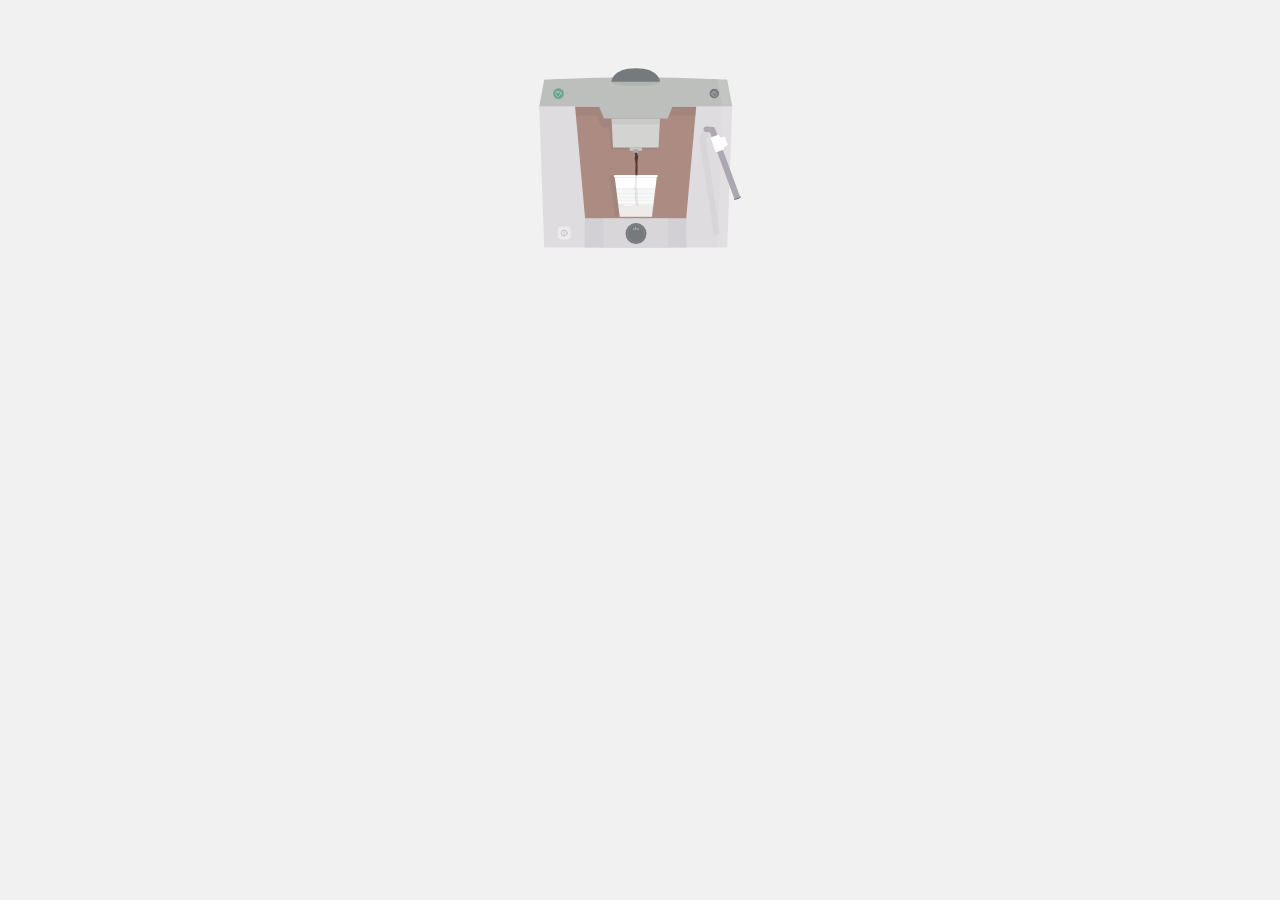
<file: #gif_motion_coffee-machine-smil-svg/index.html>
<!DOCTYPE html>
<html >
<head>
  <meta charset="UTF-8">
  <title>Coffee Machine SMIL SVG</title>
  
  
  
      <link rel="stylesheet" href="css/style.css">

  
</head>

<body>
  <svg version="1.1" id="Layer_1" xmlns="http://www.w3.org/2000/svg" xmlns:xlink="http://www.w3.org/1999/xlink" x="0px" y="0px"
						 width="400px" height="300px" viewBox="0 0 400 300" style="enable-background:new 0 0 400 300;" xml:space="preserve">
					<polygon style="fill:#DFDCE0;" points="287.2,239.5 104.2,239.5 99.2,98.5 292.2,98.5 "/>
					<g id="XMLID_1_">
						<g>
							<polygon style="fill:#AB8B82;" points="256.2,98.5 246.2,210.4 145.1,210.4 135.1,98.5 		"/>
						</g>
						<g>
						</g>
					</g>
					<g>
						<rect x="144.7" y="210.5" style="fill:#D3D0D5;" width="101.7" height="29.1"/>
						<rect x="163.2" y="210.5" style="opacity:0.5;fill:#DFDCE0;" width="65.1" height="29.1"/>
						<polygon style="opacity:0.1;fill:#5D5E5E;" points="216.3,141.7 170.8,141.7 169.3,119.2 217.8,119.2 	"/>
						<polygon style="opacity:0.1;fill:#5D5E5E;" points="215.2,119.2 161.8,119.2 156.7,107.4 220.3,107.4 	"/>
						<polygon style="fill:#D3D4D1;" points="201.7,142.7 189.9,142.7 189.6,139.4 202,139.4 	"/>
						<polygon style="opacity:0.1;fill:#5D5E5E;" points="201.7,142.7 189.9,142.7 189.6,139.4 202,139.4 	"/>
						<polygon style="fill:#D3D4D1;" points="218.5,139.4 173,139.4 171.5,110.4 220,110.4 	"/>
						<polygon style="opacity:8.000000e-002;fill:#5D5E5E;" points="219.7,116.2 220,110.4 171.5,110.4 171.8,116.2 	"/>
						<polygon style="opacity:0.1;fill:#5D5E5E;" points="255.6,107.4 256.3,98.6 135.2,98.6 135.9,107.4 	"/>
						<path style="fill:#BCBFBC;" d="M287.2,71.7c0,0-50-2.4-91.7-2.4s-91.3,2.4-91.3,2.4l-5,26.9H159l5,11.8h63.6l5-11.8h59.7
							L287.2,71.7z"/>
						<g>
							<circle style="opacity:0.1;fill:#5D5E5E;" cx="118.5" cy="86.3" r="5.3"/>
							<circle fill="#6BA491" cx="118.5" cy="85.6" r="5.3">
								<animate attributeName="fill" begin=".7s" dur="3s" from="#6BA491" to="#6BA491" values="#6BA491; #6BA491; #6BA491; #5D5E5E; #6BA491; #6BA491; #6BA491;" repeatCount="indefinite" />
							</circle>
							<g>
								<path style="fill:#DFDCE0;" d="M120.6,84c0-0.2-0.1-0.6-0.9-0.8c-0.5-0.2-1.1-0.2-1.7-0.2s-1.2,0.1-1.7,0.2
									c-0.7,0.2-0.9,0.6-0.9,0.8c0,1,0,1.8,0.2,2.4c0.2,0.6,0.4,1.1,1,1.5c0.3,0.3,0.8,0.5,1.4,0.5c0.6,0,1.1-0.2,1.4-0.5
									c0.4-0.4,0.6-0.7,0.8-1.2c0,0,0,0,0.1,0c0.1,0,0.2,0,0.3,0c0,0,0.1,0,0.1,0c0,0,0.1,0,0.1,0c0.3,0,0.7-0.1,0.9-0.4
									c0.2-0.2,0.4-0.6,0.4-0.9c0-0.3-0.1-0.6-0.4-0.9c-0.2-0.2-0.5-0.3-0.9-0.3c-0.1,0-0.2,0-0.3,0C120.6,84.2,120.6,84.1,120.6,84z
									 M121.9,85.4c0,0.3-0.1,0.5-0.3,0.7c-0.2,0.2-0.4,0.3-0.7,0.3c-0.1,0-0.2,0-0.3,0c-0.3,0-0.5,0-0.6,0.2c-0.2,0.4-0.4,0.8-0.8,1.1
									c-0.3,0.2-0.7,0.4-1.2,0.4s-0.9-0.1-1.2-0.4c-0.9-0.9-1.1-1.7-1.1-3.7c0-0.4,1-0.7,2.3-0.7c1.2,0,2.3,0.3,2.3,0.7
									c0,0.2,0,0.4,0,0.6c0,0,0,0,0,0c0.1,0,0.3-0.1,0.6-0.1c0.3,0,0.5,0.1,0.7,0.2C121.8,84.9,121.9,85.1,121.9,85.4z"/>
								<path style="fill:#DFDCE0;" d="M120.3,85.2c0,0.2-0.1,0.7-0.1,0.9c0.1,0,0.2-0.1,0.3-0.1c0.1,0,0.3,0,0.4,0c0,0,0,0,0.1,0
									c0.3,0,0.6-0.3,0.6-0.6c0-0.3-0.2-0.5-0.6-0.5C120.6,84.9,120.4,85,120.3,85.2z M120.8,85.8c0,0-0.1,0-0.1,0c-0.1,0-0.1,0-0.2,0
									c0-0.2,0-0.3,0.1-0.4c0.1-0.1,0.2-0.2,0.3-0.2c0.1,0,0.3,0,0.3,0.2C121.2,85.6,121,85.7,120.8,85.8
									C120.9,85.8,120.9,85.8,120.8,85.8z"/>
								<path style="fill:#DFDCE0;" d="M119.7,83.8C119.6,83.8,119.6,83.8,119.7,83.8c-0.1,0.1-0.1,0.1-0.1,0.1c0.1,0,0.1,0.1,0.1,0.1
									c0,0,0,0.1-0.1,0.1c-0.3-0.2-0.9-0.3-1.6-0.3s-1.3,0.1-1.6,0.3c-0.1-0.1-0.1-0.1-0.1-0.1c0,0,0.1-0.1,0.1-0.1c0,0,0-0.1,0-0.1
									c0,0-0.1,0-0.1,0c-0.1,0.1-0.2,0.2-0.2,0.3c0,0.4,0.9,0.5,1.8,0.5c0.9,0,1.8-0.2,1.8-0.5C119.9,84,119.8,83.9,119.7,83.8z"/>
							</g>
						</g>
						<path style="fill:#757A7C;" d="M195.8,60.3c-23.9,0-24.3,13.5-24.3,13.5H220C220,73.9,219.7,60.3,195.8,60.3z"/>
						<path style="opacity:0.1;fill:#5D5E5E;" d="M195.8,77.8c23.9,0,24.3-3.9,24.3-3.9h-48.6C171.5,73.9,171.9,77.8,195.8,77.8z"/>
						<polygon style="opacity:0.1;fill:#FFFFFF;" points="287.2,239.7 277.2,239.7 282.7,98.5 277.2,71.3 287.2,71.7 292.3,98.6 	"/>
						<g>
							<circle style="opacity:0.1;fill:#5D5E5E;" cx="274.3" cy="86.2" r="4.7"/>
							<circle style="fill:#757A7C;" cx="274.3" cy="85.5" r="4.7"/>
							<g>
								<g>
									<path style="fill:none;stroke:#DFDCE0;stroke-width:0.369;stroke-miterlimit:10;" d="M272.4,84.6c-0.5,0.2-0.9,0.7-0.9,1.3
										c0,0.7,0.6,1.4,1.4,1.4c0.1,0,0.2,0,0.3,0c0.1,0.7,0.7,1.2,1.3,1.2c0.7,0,1.2-0.5,1.3-1.1c0.6-0.1,1.1-0.7,1.1-1.3
										c0-0.5-0.3-0.9-0.7-1.2"/>
									<path style="fill:none;stroke:#DFDCE0;stroke-width:0.369;stroke-miterlimit:10;" d="M273.9,86.7c-0.2,0.3-0.6,0.4-1,0.4"/>
								</g>
								<g>
									<line style="fill:none;stroke:#DFDCE0;stroke-width:0.369;stroke-miterlimit:10;" x1="272.9" y1="85.8" x2="273.4" y2="83"/>
									<line style="fill:none;stroke:#DFDCE0;stroke-width:0.369;stroke-miterlimit:10;" x1="274.2" y1="85.8" x2="274.2" y2="83"/>
									<line style="fill:none;stroke:#DFDCE0;stroke-width:0.369;stroke-miterlimit:10;" x1="275" y1="83" x2="275.5" y2="85.8"/>
								</g>
							</g>
						</g>
						<g style="opacity:0.4;">
							<path style="fill:#FFFFFF;" d="M130.7,228.1c0,1.9-1.6,3.5-3.5,3.5h-6.1c-1.9,0-3.5-1.6-3.5-3.5V222c0-1.9,1.6-3.5,3.5-3.5h6.1
								c1.9,0,3.5,1.6,3.5,3.5V228.1z"/>
						</g>
						<g>
							
								<circle style="fill:none;stroke:#757A7C;stroke-width:0.3105;stroke-linecap:round;stroke-linejoin:round;stroke-miterlimit:10;" cx="124.2" cy="225.1" r="3"/>
							
								<line style="fill:none;stroke:#757A7C;stroke-width:0.3105;stroke-linecap:round;stroke-linejoin:round;stroke-miterlimit:10;" x1="124.2" y1="223" x2="124.2" y2="227.1"/>
						</g>
						
							<ellipse transform="matrix(0.9389 -0.3443 0.3443 0.9389 -47.2704 113.9604)" style="fill:#5D5E5E;" cx="297.3" cy="190.1" rx="3.7" ry="1.1"/>
						
							<ellipse transform="matrix(0.9389 -0.3443 0.3443 0.9389 -47.189 113.9129)" style="fill:#ACA7B3;" cx="297.2" cy="189.8" rx="3.1" ry="0.6"/>
						<path style="fill:#ACA7B3;" d="M300.1,188.8l-25.2-68.6c0,0-0.3-1.1-1.9-1.2l0,0l-6.5-0.5l-0.4,5.5l3.8,0.3l24.4,66.5L300.1,188.8z
							"/>
						<path style="opacity:0.05;fill:#5D5E5E;" d="M280.3,224c0-0.3-0.3-0.5-0.7-0.6l-14-92.2l4.3-6.8l-3.9-0.3l-2.3-3.1
							l-3.5,6.4l0,0c-1.3,1.2-1,2.6-1,2.6l14.5,95.1c-0.3,0.3-0.5,0.6-0.5,0.9c0.1,0.8,1.8,1,3.8,0.5C279,225.9,280.5,224.8,280.3,224z"
							/>
						<path style="fill:#FFFFFF;" d="M286.5,137.9c0.8-0.3,1.3-1.2,1-2l-2.1-6c-0.3-0.8-1.2-1.3-2-1l-1.5,0.5c-0.8,0.3-1.7-0.2-2-1
							l-0.2-0.4c-0.3-0.8-1.2-1.3-2-1l-5.7,2c-0.8,0.3-1.3,1.2-1,2l4.1,11.9c0.3,0.8,1.2,1.3,2,1l5.7-2c0.8-0.3,1.3-1.1,1.1-1.7
							c-0.2-0.7,0.3-1.4,1.1-1.7L286.5,137.9z"/>
						<circle style="fill:#ACA7B3;" cx="266.4" cy="121.3" r="2.8"/>
						<circle style="fill:#757A7C;" cx="196" cy="225.6" r="10.5"/>
						<circle style="opacity:0.5;fill:none;stroke:#FFFFFF;stroke-width:0.1702;stroke-miterlimit:10;" cx="196" cy="225.6" r="8.6"/>
						<g style="opacity:0.5;">
							<path style="fill:#DFDCE0;" d="M195.7,221.9c0-0.2-0.1-0.3-0.1-0.5c-0.2,0-0.4,0-0.5,0c0,0,0,0,0,0c0,0.1,0,0.2-0.1,0.4
								c0,0,0,0,0,0c-0.2,0-0.5,0-0.7,0c0-0.1,0.1-0.3,0.1-0.4c0.2-0.7,0.3-1.5,0.5-2.2c0-0.1,0-0.1,0.1-0.1c0.3,0,0.6,0,0.8,0
								c0,0,0.1,0,0.1,0c0.2,0.9,0.4,1.8,0.6,2.7C196.2,221.9,196,221.9,195.7,221.9z M195.4,219.9C195.4,219.9,195.3,219.9,195.4,219.9
								c-0.1,0.3-0.1,0.6-0.2,1c0.1,0,0.3,0,0.4,0C195.5,220.5,195.4,220.2,195.4,219.9z"/>
							<path style="fill:#DFDCE0;" d="M197.5,220c0,0.4-0.1,0.9-0.1,1.3c0.1,0,0.2,0,0.3,0c0.1,0,0.1,0,0.1,0.1c0,0.2,0.1,0.3,0.1,0.5
								c-0.4,0-0.8,0-1.2,0c0-0.4,0.1-0.8,0.1-1.3c-0.1,0-0.2,0-0.3,0c-0.1,0-0.1,0-0.1-0.1c0-0.2-0.1-0.3-0.1-0.5c0,0,0,0,0,0
								C196.7,220,197.1,220,197.5,220z"/>
							<path style="fill:#DFDCE0;" d="M197.9,221.9c0-0.4,0.1-0.8,0.1-1.3c-0.1,0-0.2,0-0.3,0c0,0-0.1,0-0.1,0c0-0.2-0.1-0.4-0.1-0.6
								c0,0,0,0,0,0c0.4,0,0.8,0,1.2,0c0,0.4-0.1,0.9-0.1,1.3c0.1,0,0.2,0,0.3,0c0,0,0.1,0,0.1,0.1c0,0.2,0.1,0.3,0.1,0.5
								C198.7,221.9,198.3,221.9,197.9,221.9z"/>
							<path style="fill:#DFDCE0;" d="M193.8,221.3c0.1,0,0.3,0,0.4,0c0,0.2-0.1,0.4-0.1,0.6c-0.4,0-0.7,0-1.1,0c0-0.2,0.1-0.3,0.1-0.4
								c0.1-0.5,0.2-0.9,0.3-1.4c0-0.1,0-0.1,0.1-0.1c0.2,0,0.3,0,0.5,0c0,0,0,0,0.1,0C194,220.4,193.9,220.9,193.8,221.3z"/>
						</g>
						<g>
							<path style="fill:#ACA7B3;" d="M197.9,141.4c0-0.2-1-0.4-2.2-0.4c-1.2,0-2.2,0.2-2.2,0.4c0,0,0,3.8,0,3.8c0,0.2,1,0.4,2.2,0.4
								c1.2,0,2.2-0.2,2.2-0.4C197.9,145.2,197.9,141.4,197.9,141.4z"/>
							<ellipse style="opacity:0.5;fill:#5D5E5E;" cx="195.7" cy="145.1" rx="1.6" ry="0.3"/>
						</g>
						<g>
							<polygon style="opacity:0.1;fill:#5D5E5E;" points="169.3,167.1 169.3,169 170.1,169 175,208.7 207.2,208.7 212.1,169 212.9,169 
								212.9,167.1 		"/>
							<polygon style="fill:#FFFFFF;" points="173.9,167.1 173.9,169 174.7,169 179.7,208.7 211.9,208.7 216.8,169 217.6,169 
								217.6,167.1 		"/>
							<polygon style="opacity:0.1;fill:#5D5E5E;" points="174.8,169.8 216.7,169.8 216.8,169 174.7,169 		"/>
							<g>
								<polygon style="fill:none;" points="178.1,196.3 213.4,196.3 213.5,195.7 178,195.7 			"/>
								<polygon style="fill:none;" points="176.7,185.1 214.8,185.1 214.9,184.5 176.7,184.5 			"/>
								<polygon style="fill:none;" points="176.9,186.4 214.6,186.4 214.7,185.9 176.8,185.9 			"/>
								<polygon style="fill:none;" points="176.6,183.7 215,183.7 215,183.3 176.5,183.3 			"/>
								<polygon style="fill:none;" points="179.7,208.7 211.9,208.7 213.3,197.2 178.2,197.2 			"/>
								<polygon style="fill:none;" points="177.1,187.8 214.5,187.8 214.5,187.3 177,187.3 			"/>
								<polygon style="fill:none;" points="177.2,189.2 214.3,189.2 214.4,188.6 177.2,188.6 			"/>
								<polygon style="fill:none;" points="176.4,182.5 215.1,182.5 215.2,182 176.3,182 			"/>
								<polygon style="fill:none;" points="177.9,194.9 213.6,194.9 213.7,194.2 177.9,194.2 			"/>
								<polygon style="fill:none;" points="176.2,181.2 215.3,181.2 215.3,180.7 176.2,180.7 			"/>
								<polygon style="fill:none;" points="177.6,191.9 214,191.9 214,191.4 177.5,191.4 			"/>
								<polygon style="fill:none;" points="173.9,167.1 173.9,169 174.7,169 176.1,179.9 215.4,179.9 216.8,169 217.6,169 217.6,167.1 
												"/>
								<polygon style="fill:none;" points="177.4,190.5 214.1,190.5 214.2,190 177.3,190 			"/>
								<polygon style="fill:none;" points="177.8,193.4 213.8,193.4 213.8,192.8 177.7,192.8 			"/>
								<polygon style="opacity:0.1;fill:#5D5E5E;" points="176.7,184.5 214.9,184.5 215,183.7 176.6,183.7 			"/>
								<polygon style="opacity:0.1;fill:#5D5E5E;" points="176.8,185.9 214.7,185.9 214.8,185.1 176.7,185.1 			"/>
								<polygon style="opacity:0.1;fill:#5D5E5E;" points="176.5,183.3 215,183.3 215.1,182.5 176.4,182.5 			"/>
								<polygon style="opacity:0.1;fill:#5D5E5E;" points="176.3,182 215.2,182 215.3,181.2 176.2,181.2 			"/>
								<polygon style="opacity:0.1;fill:#5D5E5E;" points="176.2,180.7 215.3,180.7 215.4,179.9 176.1,179.9 			"/>
								<polygon style="opacity:0.1;fill:#5D5E5E;" points="177,187.3 214.5,187.3 214.6,186.4 176.9,186.4 			"/>
								<polygon style="opacity:0.1;fill:#5D5E5E;" points="177.2,188.6 214.4,188.6 214.5,187.8 177.1,187.8 			"/>
								<polygon style="opacity:0.1;fill:#5D5E5E;" points="177.3,190 214.2,190 214.3,189.2 177.2,189.2 			"/>
								<polygon style="opacity:0.1;fill:#5D5E5E;" points="177.5,191.4 214,191.4 214.1,190.5 177.4,190.5 			"/>
								<polygon style="opacity:0.1;fill:#5D5E5E;" points="177.7,192.8 213.8,192.8 214,191.9 177.6,191.9 			"/>
								<polygon style="opacity:0.1;fill:#5D5E5E;" points="177.9,194.2 213.7,194.2 213.8,193.4 177.8,193.4 			"/>
								<polygon style="opacity:0.1;fill:#5D5E5E;" points="178,195.7 213.5,195.7 213.6,194.9 177.9,194.9 			"/>
								<polygon style="opacity:0.1;fill:#5D5E5E;" points="178.2,197.2 213.3,197.2 213.4,196.3 178.1,196.3 			"/>
							</g>
							<path style="opacity:0.1;fill:#543A33;" d="M212.6,203.1c-0.1,0-0.1,0-0.2,0c-0.3,0-0.7-0.1-1-0.1c-2.5-0.7-5.1-1-7.6-1
								c-0.4,0-0.7,0-1.1,0c-5.7,2.2-3.7-3.8-4.5-7.4c0-0.3-0.1-0.6-0.1-0.9c0-0.3-0.1-0.5-0.1-0.8c-0.2-2.8,0.3-5.8-0.7-10.1
								c0-0.3,0-0.6-0.1-0.8c0-0.3,0-0.5-0.1-0.8c0-0.5-0.1-1-0.1-1.4c0-0.3,0-0.6,0-0.9c0-1.2,0-2.4,0-3.5c0-0.3,0-0.6,0-0.9
								c0-2.1,0.4-5.1,0.5-7.2h-2.4c-0.1,2.4-0.1,5.3-0.1,7.4c0,0.3,0,0.7,0,1c-0.2,0.6-0.4,1.5-0.5,2.7c0,0.3,0,0.6-0.1,0.9
								c-0.1,0.6-0.1,1.2,0,1.9c0.1,0.3,0.1,0.7,0.2,1s0.2,0.7,0.3,1c0.2,7.5-0.5,6.9,0.6,11.1c0,0.4,0.1,0.7,0.1,1
								c0.2,2.9-1.8,4.9-2.9,6.9c-0.1,0.2-0.3,0.4-0.4,0.5c-4.9,0.3-6.1,1.3-10.2,1.1c-0.4-0.1-0.8-0.1-1.2-0.1c-0.7,0-1.4,0.1-2,0.6
								l0.6,4.5h32.2L212.6,203.1z">
								<animate attributeName="d" begin="0s" dur="3s"
									values="M212.6,203.1c-0.1,0-0.1,0-0.2,0c-0.3,0-0.7-0.1-1-0.1c-2.5-0.7-5.1-1-7.6-1
									c-0.4,0-0.7,0-1.1,0c-5.7,2.2-3.7-3.8-4.5-7.4c0-0.3-0.1-0.6-0.1-0.9c0-0.3-0.1-0.5-0.1-0.8c-0.2-2.8,0.3-5.8-0.7-10.1
									c0-0.3,0-0.6-0.1-0.8c0-0.3,0-0.5-0.1-0.8c0-0.5-0.1-1-0.1-1.4c0-0.3,0-0.6,0-0.9c0-1.2,0-2.4,0-3.5c0-0.3,0-0.6,0-0.9
									c0-2.1,0.4-5.1,0.5-7.2h-2.4c-0.1,2.4-0.1,5.3-0.1,7.4c0,0.3,0,0.7,0,1c-0.2,0.6-0.4,1.5-0.5,2.7c0,0.3,0,0.6-0.1,0.9
									c-0.1,0.6-0.1,1.2,0,1.9c0.1,0.3,0.1,0.7,0.2,1s0.2,0.7,0.3,1c0.2,7.5-0.5,6.9,0.6,11.1c0,0.4,0.1,0.7,0.1,1
									c0.2,2.9-1.8,4.9-2.9,6.9c-0.1,0.2-0.3,0.4-0.4,0.5c-4.9,0.3-6.1,1.3-10.2,1.1c-0.4-0.1-0.8-0.1-1.2-0.1c-0.7,0-1.4,0.1-2,0.6
									l0.6,4.5h32.2L212.6,203.1z;
									M212.8,200.8c-0.1,0-0.8,0-1.6,0.6c-0.3,0.2-0.7,0-1.6,0.5c-2.5-0.7-2.6-0.9-5.1-0.9
									c-0.4,0-2,0.1-2.4,0.1c-5.7,2.2-3.2-2.9-4-6.6c0-0.3-0.1-0.6-0.1-0.9c0-0.3-0.1-1.9-0.1-2.2c-0.2-2.8,1.1-2.5,0.1-6.8
									c0.2-1.2,0-1.6,0-1.9c0-0.3,0-0.8,0-1.1c0-0.5-0.3-0.9-0.3-1.3c0-0.3-0.1-1.1-0.1-1.4c0-1.2-0.2-2-0.1-3c0-0.3-0.1-1.3-0.1-1.6
									c0-2.1,0-5,0-7.1h-2.4c-0.1,2.4-0.1,5.3-0.1,7.4c0,0.3,0,0.7,0,1c-0.2,0.6-0.4,1.5-0.5,2.7c0,0.3,0,0.6-0.1,0.9
									c-0.1,0.6-0.1,1.2,0,1.9c0.1,0.3,0.1,0.7,0.2,1s0.2,0.7,0.3,1c0.2,7.5,0,6.1,1.2,10.3c0.5,1.2,0,3.8,0,4.1
									c0.2,2.9-2.3,1.6-3.5,3.6c-0.1,0.2-1.6,0.7-1.7,0.9c-4.9,0.3-4.2,1.1-8.3,0.9c-0.4-0.1-1.6-0.4-2-0.4c-0.7,0-1.3-0.9-1.9-0.4
									l0.8,6.6h32.2L212.8,200.8z;
									M212.6,203.1c-0.1,0,0.8-5.9,0.7-5.9c-0.3,0-2.7-1.1-3.1-1.2c-2.5-0.7-3.2,0.8-5.7,0.7
									c-0.4,0-2.2-0.4-2.6-0.4c-1.4,0-2.9,1.8-3.8-1.8c0-0.3-0.1-0.6-0.1-0.9c0-0.3-0.1-0.5-0.1-0.8c-0.2-2.8,0.3-5.8-0.7-10.1
									c0-0.3,0-0.6-0.1-0.8c0-0.3,0-0.5-0.1-0.8c0-0.5-0.1-1-0.1-1.4c0-0.3,0-0.6,0-0.9c0-1.2,0-2.4,0-3.5c0-0.3,0-0.6,0-0.9
									c0-2.1,0.4-5.1,0.5-7.2h-2.4c-0.1,2.4-0.1,5.3-0.1,7.4c0,0.3,0,0.7,0,1c-0.2,0.6-0.4,1.5-0.5,2.7c0,0.3,0,0.6-0.1,0.9
									c-0.1,0.6-0.1,1.2,0,1.9c0.1,0.3,0.1,0.7,0.2,1s0.2,0.7,0.3,1c0.2,7.5-0.5,6.9,0.6,11.1c0,0.4,0.1,0.7,0.1,1
									c0.2,2.9-2.6,0-3.7,1.9c-0.1,0.2-2.9-0.2-3.1,0c-4.9,0.3-3.2-1.3-7.3-1.5c-0.4-0.1-1.5,0.3-1.9,0.3c-0.7,0-1.2-1.6-1.8-1.2
									l1.7,13.8h32.2L212.6,203.1z;
									M212.6,203.1c-0.1,0,1.7-13,1.6-13c-0.3,0-1.1,0.8-1.9,0.8c-0.8-0.2-2.3,0.2-2.7,0.2
									c-0.4,0-2.7,0-3,0c-1.4,0-2.3,0.7-4.2,0.6c0-0.3-2.4-0.1-3.6-0.1c-0.3,0-0.9-0.3-1-0.5c-0.2-2.8,0.5-3.8-0.5-8.1
									c0-0.3,0-0.6-0.1-0.8c0-0.3,0-0.5-0.1-0.8c0-0.5-0.1-1-0.1-1.4c0-0.3,0-0.6,0-0.9c0-1.2,0-2.4,0-3.5c0-0.3,0-0.6,0-0.9
									c0-2.1,0.4-5.1,0.5-7.2h-2.4c-0.1,2.4-0.1,5.3-0.1,7.4c0,0.3,0,0.7,0,1c-0.2,0.6-0.4,1.5-0.5,2.7c0,0.3,0,0.6-0.1,0.9
									c-0.1,0.6-0.1,1.2,0,1.9c0.1,0.3,0.1,0.7,0.2,1s0.2,0.7,0.3,1c0.2,7.5-1.2,2.3,0,6.5c0,0.4,0.6,1.1-0.6,1.3
									c-0.4,0.1-1.1-0.1-1.4,0c-0.1,0.2-1.9,0.6-2.1,0.8c-4.9,0.3-2.2,0.4-6.3,0.3c-0.4-0.1-3.3,0-3.7,0c-0.7,0-3.1-1.8-3.8-1.4
									l2.2,18.1h32.2L212.6,203.1z;
									M212.6,203.1c-0.1,0,2.1-16.9,2.1-16.9c-0.3,0-1.3,0.7-2.1,0.7
									c-0.8-0.2-2.3,0.4-2.7,0.4c-0.4,0-1.4,0.3-2.9,0.3c-1.4,0-2.8-0.1-4.7-0.3c0-0.3-1.9-0.4-3.2-0.4c-0.3,0-1.2-0.4-1.3-0.7
									c-0.2-2.8-0.4-2.9-0.5-3.5c0-0.3,0-0.6-0.1-0.8c0-0.3,0-0.5-0.1-0.8c0-0.5-0.1-1-0.1-1.4c0-0.3,0-0.6,0-0.9c0-1.2,0-2.4,0-3.5
									c0-0.3,0-0.6,0-0.9c0-2.1,0.4-5.1,0.5-7.2h-2.4c-0.1,2.4-0.1,5.3-0.1,7.4c0,0.3,0,0.7,0,1c-0.2,0.6-0.4,1.5-0.5,2.7
									c0,0.3,0,0.6-0.1,0.9c-0.1,0.6-0.1,1.2,0,1.9c0.1,0.3,0.1,0.7,0.2,1s0.2,0.7,0.3,1c0,0.6-0.6,0.6,0,2.8c0,0.4,0.4,0.8-0.8,1
									c-0.4,0.1-1.2,0.4-1.4,0.4c-0.1,0.2-0.6-0.4-1.9-0.4c-1.1,0.1-1-0.2-5.1-0.4c-2.5,0-4.6,0.7-5.7,0.4c-0.7-0.2-2.8-0.9-3.4-0.4
									l2.8,22.3h32.2L212.6,203.1z;
									M212.6,203.1c-0.1,0,1.7-13,1.6-13c-0.3,0-1.1,0.8-1.9,0.8c-0.8-0.2-2.3,0.2-2.7,0.2
									c-0.4,0-2.7,0-3,0c-1.4,0-2.3,0.7-4.2,0.6c0-0.3-2.4-0.1-3.6-0.1c-0.3,0-0.9-0.3-1-0.5c-0.2-2.8,0.5-3.8-0.5-8.1
									c0-0.3,0-0.6-0.1-0.8c0-0.3,0-0.5-0.1-0.8c0-0.5-0.1-1-0.1-1.4c0-0.3,0-0.6,0-0.9c0-1.2,0-2.4,0-3.5c0-0.3,0-0.6,0-0.9
									c0-2.1,0.4-5.1,0.5-7.2h-2.4c-0.1,2.4-0.1,5.3-0.1,7.4c0,0.3,0,0.7,0,1c-0.2,0.6-0.4,1.5-0.5,2.7c0,0.3,0,0.6-0.1,0.9
									c-0.1,0.6-0.1,1.2,0,1.9c0.1,0.3,0.1,0.7,0.2,1s0.2,0.7,0.3,1c0.2,7.5-1.2,2.3,0,6.5c0,0.4,0.6,1.1-0.6,1.3
									c-0.4,0.1-1.1-0.1-1.4,0c-0.1,0.2-1.9,0.6-2.1,0.8c-4.9,0.3-2.2,0.4-6.3,0.3c-0.4-0.1-3.3,0-3.7,0c-0.7,0-3.1-1.8-3.8-1.4
									l2.2,18.1h32.2L212.6,203.1z;
									M212.6,203.1c-0.1,0,0.8-5.9,0.7-5.9c-0.3,0-2.7-1.1-3.1-1.2c-2.5-0.7-3.2,0.8-5.7,0.7
									c-0.4,0-2.2-0.4-2.6-0.4c-1.4,0-2.9,1.8-3.8-1.8c0-0.3-0.1-0.6-0.1-0.9c0-0.3-0.1-0.5-0.1-0.8c-0.2-2.8,0.3-5.8-0.7-10.1
									c0-0.3,0-0.6-0.1-0.8c0-0.3,0-0.5-0.1-0.8c0-0.5-0.1-1-0.1-1.4c0-0.3,0-0.6,0-0.9c0-1.2,0-2.4,0-3.5c0-0.3,0-0.6,0-0.9
									c0-2.1,0.4-5.1,0.5-7.2h-2.4c-0.1,2.4-0.1,5.3-0.1,7.4c0,0.3,0,0.7,0,1c-0.2,0.6-0.4,1.5-0.5,2.7c0,0.3,0,0.6-0.1,0.9
									c-0.1,0.6-0.1,1.2,0,1.9c0.1,0.3,0.1,0.7,0.2,1s0.2,0.7,0.3,1c0.2,7.5-0.5,6.9,0.6,11.1c0,0.4,0.1,0.7,0.1,1
									c0.2,2.9-2.6,0-3.7,1.9c-0.1,0.2-2.9-0.2-3.1,0c-4.9,0.3-3.2-1.3-7.3-1.5c-0.4-0.1-1.5,0.3-1.9,0.3c-0.7,0-1.2-1.6-1.8-1.2
									l1.7,13.8h32.2L212.6,203.1z;
									M212.8,200.8c-0.1,0-0.8,0-1.6,0.6c-0.3,0.2-0.7,0-1.6,0.5c-2.5-0.7-2.6-0.9-5.1-0.9
									c-0.4,0-2,0.1-2.4,0.1c-5.7,2.2-3.2-2.9-4-6.6c0-0.3-0.1-0.6-0.1-0.9c0-0.3-0.1-1.9-0.1-2.2c-0.2-2.8,1.1-2.5,0.1-6.8
									c0.2-1.2,0-1.6,0-1.9c0-0.3,0-0.8,0-1.1c0-0.5-0.3-0.9-0.3-1.3c0-0.3-0.1-1.1-0.1-1.4c0-1.2-0.2-2-0.1-3c0-0.3-0.1-1.3-0.1-1.6
									c0-2.1,0-5,0-7.1h-2.4c-0.1,2.4-0.1,5.3-0.1,7.4c0,0.3,0,0.7,0,1c-0.2,0.6-0.4,1.5-0.5,2.7c0,0.3,0,0.6-0.1,0.9
									c-0.1,0.6-0.1,1.2,0,1.9c0.1,0.3,0.1,0.7,0.2,1s0.2,0.7,0.3,1c0.2,7.5,0,6.1,1.2,10.3c0.5,1.2,0,3.8,0,4.1
									c0.2,2.9-2.3,1.6-3.5,3.6c-0.1,0.2-1.6,0.7-1.7,0.9c-4.9,0.3-4.2,1.1-8.3,0.9c-0.4-0.1-1.6-0.4-2-0.4c-0.7,0-1.3-0.9-1.9-0.4
									l0.8,6.6h32.2L212.8,200.8z;
									M212.6,203.1c-0.1,0-0.1,0-0.2,0c-0.3,0-0.7-0.1-1-0.1c-2.5-0.7-5.1-1-7.6-1
									c-0.4,0-0.7,0-1.1,0c-5.7,2.2-3.7-3.8-4.5-7.4c0-0.3-0.1-0.6-0.1-0.9c0-0.3-0.1-0.5-0.1-0.8c-0.2-2.8,0.3-5.8-0.7-10.1
									c0-0.3,0-0.6-0.1-0.8c0-0.3,0-0.5-0.1-0.8c0-0.5-0.1-1-0.1-1.4c0-0.3,0-0.6,0-0.9c0-1.2,0-2.4,0-3.5c0-0.3,0-0.6,0-0.9
									c0-2.1,0.4-5.1,0.5-7.2h-2.4c-0.1,2.4-0.1,5.3-0.1,7.4c0,0.3,0,0.7,0,1c-0.2,0.6-0.4,1.5-0.5,2.7c0,0.3,0,0.6-0.1,0.9
									c-0.1,0.6-0.1,1.2,0,1.9c0.1,0.3,0.1,0.7,0.2,1s0.2,0.7,0.3,1c0.2,7.5-0.5,6.9,0.6,11.1c0,0.4,0.1,0.7,0.1,1
									c0.2,2.9-1.8,4.9-2.9,6.9c-0.1,0.2-0.3,0.4-0.4,0.5c-4.9,0.3-6.1,1.3-10.2,1.1c-0.4-0.1-0.8-0.1-1.2-0.1c-0.7,0-1.4,0.1-2,0.6
									l0.6,4.5h32.2L212.6,203.1z;" repeatCount="indefinite"
								/>
							</path>
						</g>
						<path style="fill:#543A33;" d="M196.7,144.9c-0.3,0-0.6-0.1-1-0.1c-0.4,0-0.8,0-1.1,0.1c0,0,0,0.1,0,0.1c-0.1,0.2-0.1,0.4,0,0.7
							c2.5,2.4-0.5,5.4,0.5,8.4c0,0.3,0,0.6,0,1c0,1.3,0.1,2.5,0.2,3.8c0,0.3,0,0.6-0.1,0.9c-0.1,1.8-0.1,3.7,0.1,5.8c0,0.4,0,0.8,0,1.2
							c0,0.1,0,0.2,0,0.4c0.7,0,1.5,0,2.4,0c0-0.3,0-0.5,0-0.8c0-0.3,0-0.7,0-1c0.2-2,0.3-3.5,0.3-5.2c0-0.3,0-0.7,0-1
							c-0.3-1.2-0.4-2.3-0.4-3.3c0-0.4,0-0.7,0-1.1C198,151.4,198.9,147.8,196.7,144.9z">
							<animate attributeName="d" begin="0s" dur="3s"
								values="M196.7,144.9c-0.3,0-0.6-0.1-1-0.1c-0.4,0-0.8,0-1.1,0.1c0,0,0,0.1,0,0.1c-0.1,0.2-0.1,0.4,0,0.7
								c2.5,2.4-0.5,5.4,0.5,8.4c0,0.3,0,0.6,0,1c0,1.3,0.1,2.5,0.2,3.8c0,0.3,0,0.6-0.1,0.9c-0.1,1.8-0.1,3.7,0.1,5.8c0,0.4,0,0.8,0,1.2
								c0,0.1,0,0.2,0,0.4c0.7,0,1.5,0,2.4,0c0-0.3,0-0.5,0-0.8c0-0.3,0-0.7,0-1c0.2-2,0.3-3.5,0.3-5.2c0-0.3,0-0.7,0-1
								c-0.3-1.2-0.4-2.3-0.4-3.3c0-0.4,0-0.7,0-1.1C198,151.4,198.9,147.8,196.7,144.9z; 
								M196.7,144.9c-0.3,0-0.6-0.1-1-0.1c-0.4,0-0.8,0-1.1,0.1c0,0,0,0.1,0,0.1
								c-0.1,0.2-0.1,0.4,0,0.7c-0.1,2-0.5,1.3,0.5,4.3c0.1,2.3,0.9,4.8,0.9,5.1c0,1.3-0.4,2.1-0.3,3.4c0,0.3,0,1.5,0,1.8
								c-0.1,1.8-0.1,3,0.1,5c0,0.4-0.1,0.8-0.1,1.2c0,0.1-0.5,0.5-0.5,0.6c0.7,0,1.5,0,2.4,0c0-0.3-0.4-0.4-0.4-0.6
								c0-0.3-0.2-0.6-0.2-0.9c0.2-2,0.1-1.2,0-2.9c0-0.3,0.3-3.1,0.3-3.4c-0.3-1.2,0.2-2.5,0.2-3.6c0-0.4,0-3.5,0-3.8
								C198.1,148.6,198.9,147.8,196.7,144.9z;
								M196.7,144.9c-0.3,0-0.6-0.1-1-0.1c-0.4,0-0.8,0-1.1,0.1c0,0,0,0.1,0,0.1c-0.1,0.2-0.1,0.4,0,0.7
								c2.5,2.4-0.5,5.4,0.5,8.4c0,0.3,0,0.6,0,1c0,1.3,0.1,2.5,0.2,3.8c0,0.3,0,0.6-0.1,0.9c-0.1,1.8-0.1,3.7,0.1,5.8c0,0.4,0,0.8,0,1.2
								c0,0.1,0,0.2,0,0.4c0.7,0,1.5,0,2.4,0c0-0.3,0-0.5,0-0.8c0-0.3,0-0.7,0-1c0.2-2,0.3-3.5,0.3-5.2c0-0.3,0-0.7,0-1
								c-0.3-1.2-0.4-2.3-0.4-3.3c0-0.4,0-0.7,0-1.1C198,151.4,198.9,147.8,196.7,144.9z;" repeatCount="indefinite"
							/>
						</path>
					</g>
					</svg>
  
  
</body>
</html>
</file>
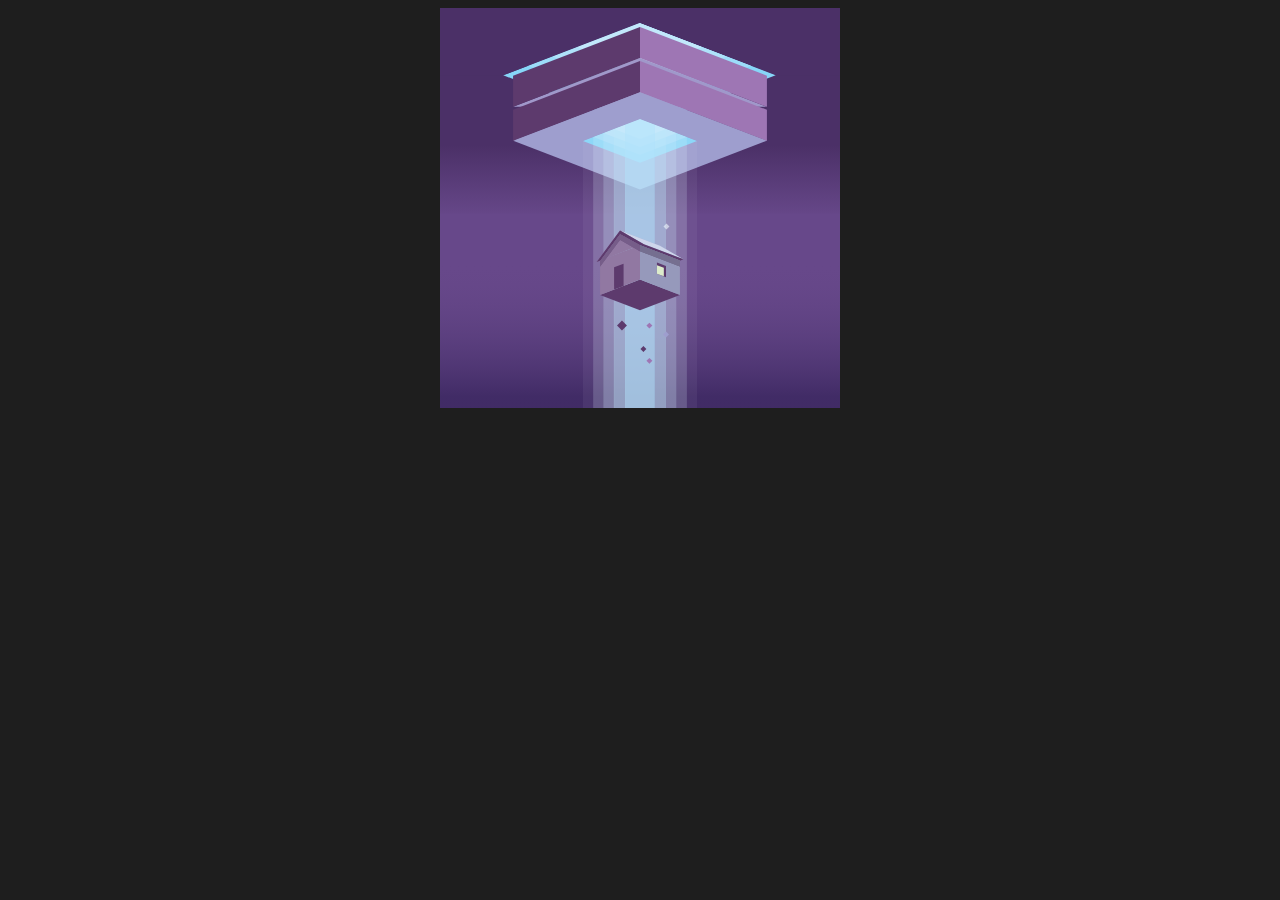
<file: #gif_motiondesign_going-home/index.html>
<!DOCTYPE html>
<html >
<head>
  <meta charset="UTF-8">
  <title>Going Home</title>
  
  
  
      <link rel="stylesheet" href="css/style.css">

  
</head>

<body>
  <div class="center"><svg version="1.1" xmlns="http://www.w3.org/2000/svg"
xmlns:xlink="http://www.w3.org/1999/xlink" x="0px" y="0px"
width="400px"
         height="400px" viewBox="0 0 400 400" enable-background="new 0 0 400
400" xml:space="preserve">
<g id="Background">
        <rect fill="#67488A" width="400" height="400"/>
        <linearGradient id="SVGID_1_" gradientUnits="userSpaceOnUse"
x1="200.0005" y1="209.3125" x2="200.0005" y2="136.9624">
                <stop  offset="0" style="stop-color:#67488A"/>
                <stop  offset="1" style="stop-color:#4B3067"/>
        </linearGradient>
        <rect fill="url(#SVGID_1_)" width="400" height="205.728"/>

                <linearGradient id="SVGID_2_" gradientUnits="userSpaceOnUse"
x1="200.7344" y1="145.728" x2="200.7344" y2="11.4894"
gradientTransform="matrix(-1 0 0 -1 400.7344 400)">
                <stop  offset="0" style="stop-color:#67488A;stop-opacity:0"/>
                <stop  offset="1" style="stop-color:#2F1E55"/>
        </linearGradient>
        <rect y="252.945" opacity="0.68" fill="url(#SVGID_2_)" width="400"
height="147.055"/>
</g>
<g id="BigHole">
        <g>
                <polygon fill="#87D6F8" points="63.257,67.289 199.464,119.545
335.675,67.288 199.464,15.028           "/>
                <polygon fill="#9CDCF9" points="87.822,57.864 199.464,100.695
311.108,57.863 199.464,15.028           "/>
                <polygon fill="#AFE2FA" points="112.387,48.439 199.464,81.845
286.544,48.438 199.464,15.028           "/>
                <polygon fill="#C2E8FB" points="136.955,39.013 199.464,62.995
261.978,39.013 199.464,15.028           "/>
        </g>
</g>
<g id="BackProtrusion">
        <path fill="#9E9ECE"
d="M73.271,132.802l0.002,0.001l0,0L200,181.423l126.734-48.621L200,84.183L73.271,132.802z"/>
</g>
<g id="LittleHole">
        <g>
                <polygon fill="#87D6F8" points="142.972,132.877 200,154.755
257.029,132.876 200,110.997             "/>
                <polygon fill="#9CDCF9" points="153.257,128.931 200,146.863
246.744,128.93 200,110.997              "/>
                <polygon fill="#AFE2FA" points="163.542,124.984 200,138.971
236.459,124.984 200,110.997             "/>
                <polygon fill="#C2E8FB" points="173.828,121.038 200,131.079
226.173,121.038 200,110.997             "/>
        </g>
</g>
<g id="Beam">
        <g>
                <polygon opacity="0.8" fill="#B9E5FB" points="200.002,110.909
185,116.619 185,400 214.938,400 214.938,116.64          "/>
                <polygon opacity="0.06" fill="#ECF2FA" points="153.145,128.889
142.943,132.803 142.943,400 153.145,400                 "/>
                <polygon opacity="0.245" fill="#DFEEFA" points="163.9,124.878
153.145,128.889 153.145,400 163.9,400                 "/>
                <polygon opacity="0.43" fill="#D3EBFA" points="174.1,120.851
163.598,124.878 163.598,400 174.1,400                 "/>
                <polygon opacity="0.615" fill="#C6E8FA" points="185.121,116.619
173.9,120.851 173.9,400 185.121,400                 "/>
                <polygon opacity="0.06" fill="#ECF2FA" points="246.914,128.889
257.115,132.803 257.115,400 246.914,400                 "/>
                <polygon opacity="0.245" fill="#DFEEFA" points="236.461,124.878
246.914,128.889 246.914,400 236.461,400                 "/>
                <polygon opacity="0.43" fill="#D3EBFA" points="225.965,120.851
236.461,124.878 236.461,400 225.965,400                 "/>
                <polygon opacity="0.615" fill="#C6E8FA" points="214.938,116.619
226,120.851 226,400 214.938,400                 "/>
        </g>
</g>
<g id="Speck1">

                <rect x="224.359" y="216.472" transform="matrix(0.7071 0.7071
-0.7071 0.7071 220.8868 -96.1145)" opacity="0.615" fill="#EFF9FE"
width="4.209" height="4.21"/>
</g>
<g id="Speck2">

                <rect x="201.309" y="338.985" transform="matrix(0.7071 0.7071
-0.7071 0.7071 300.7659 -43.9324)" fill="#5D3A6D" width="4.209"
height="4.21"/>

                <rect x="207.286" y="315.501" transform="matrix(0.7071 0.7071
-0.7071 0.7071 285.9104 -55.0369)" fill="#9E76B4" width="4.209"
height="4.21"/>
</g>
<g id="Speck3">

                <rect x="178.468" y="314.059" transform="matrix(0.707 0.7072 -0.7072
0.707 277.8885 -35.6541)" fill="#5D3A6D" width="7.017"
height="7.017"/>

                <rect x="207.309" y="350.772" transform="matrix(0.7071 0.7071
-0.7071 0.7071 310.858 -44.7227)" fill="#9E76B4" width="4.209"
height="4.21"/>
</g>
<g id="House">
        <g>
                <path fill="#5D3A6D"
d="M160.063,286.933h0.002l0,0l39.937,15.322l39.935-15.322l-39.935-15.322L160.063,286.933z"/>
                <polygon fill="#9178A2" points="160.063,252.384 160.063,286.933
200.002,271.61 200.002,237.165          "/>
                <polygon fill="#9699BB" points="239.937,252.384 239.937,286.933
200,271.61 200,237.165          "/>
                <polygon fill="#9E9ECE" points="219.97,237.841 243.352,251.187
203.415,236.24 180.033,222.622          "/>
                <polygon opacity="0.615" fill="#ECF8FE" points="219.97,237.841
243.352,251.187 203.415,236.24 180.033,222.622          "/>
                <polygon fill="#5D3A6D" points="174.094,259.338 174.094,281.55
183.581,277.91 183.581,255.698          "/>
                <polygon fill="#9178A2" points="156.649,253.958 180.032,222.622
203.415,235.968                 "/>
                <polygon fill="#5D3A6D" points="203.415,235.968 180.032,222.622
156.649,253.958 160.538,252.462 180.113,226.229
                        200.002,237.165 239.937,252.384 239.937,252.651 243.352,251.35
243.352,251.187                 "/>
                <polygon fill="#5D3A6D" points="226,258.003 216.928,254.546
216.928,265.646 226,269.128             "/>
                <polygon fill="#DCECCB" points="223.837,259.812 216.928,257.178
216.928,265.635 223.837,268.285                 "/>
        </g>
        <polygon fill="#756F90" points="200,237.165 200,243.166
239.937,258.385 239.937,252.384         "/>
        <polygon fill="#765D89" points="200.002,237.165 180.113,226.229
160.538,252.462 160.063,252.645 160.063,258.564
                180.032,231.804 200.002,243.201 200.002,237.281         "/>
</g>
<g id="Shadow1">
        <polygon fill="#756F90" points="200,237.165 200,243.166
239.937,258.385 239.937,252.384         "/>
        <polygon fill="#765D89" points="200.002,237.165 180.113,226.229
160.538,252.462 160.063,252.645 160.063,258.564
                180.032,231.804 200.002,243.201 200.002,237.281         "/>
</g>
<g id="Shadow2">
        <polygon fill="#756F90" points="200,237.165 200,243.166
239.937,258.385 239.937,252.384         "/>
        <polygon fill="#765D89" points="200.002,237.165 180.113,226.229
160.538,252.462 160.063,252.645 160.063,258.564
                180.032,231.804 200.002,243.201 200.002,237.281         "/>
</g>
<g id="Speck4">

                <rect x="223.895" y="324.368" transform="matrix(0.7071 0.7071
-0.7071 0.7071 297.0452 -64.1844)" fill="#9E9ECE" width="4.209"
height="4.21"/>
</g>
<g id="FrontProtrusionTop">
        <path fill="#A098CA"
d="M73.271,98.742l0.002,0.001l0,0l126.73,0l126.73,0L200,50.123L73.271,98.742z"/>
        <polygon fill="#9E76B4" points="200,19.002 326.916,67.693
326.916,98.816 200,50.123       "/>
        <polygon fill="#5D3A6D" points="73.082,98.816 200,50.123 200,19.002
73.082,67.693   "/>
</g>
<g id="FrontProtrusionBottom">
        <polygon fill="#9E76B4" points="200,53.062 326.916,101.753
326.916,132.876 200,84.183      "/>
        <polygon fill="#5D3A6D" points="73.082,132.876 200,84.183 200,53.062
73.082,101.753  "/>
        <polygon fill="#9E9ECE" points="142.898,132.799 200,110.891
257.105,132.799 326.729,132.799 200,84.183 73.277,132.799       "/>
</g>
<g id="HiddenShip">
        <polygon fill="#4B3067" points="0,0 0,67.622 62.217,67.622
62.215,67.621 199.998,14.76 337.789,67.621 337.785,67.622
                400,67.622 400,0        "/>
</g>
</svg>
</div>
  
  
</body>
</html>
</file>
<file: #gif_motion_coffee-machine-smil-svg/css/style.css>
body {
  background: #f1f1f1;
  text-align: center;
}
</file>
<file: #gif_motiondesign_going-home/css/style.css>
body {
  background-color: #1e1e1e;
}

.center {
  text-align: center;
}

@keyframes housemotion {
    0% {transform: translateY(180px)} 
    50% {transform: translateY(180px)} 
    69% {transform: translateY(-195px)} 
    78% {transform: translateY(-195px)}
    78.1% {transform: translateY(-360px) scale(0)}
    100% {transform: translateY(-360px) scale(0)}
}


#House { 
  transform-origin: 50% 50%;
  animation-timing-function: ease-in;   
  animation-name: housemotion;
  animation-duration: 11s;
  animation-iteration-count: infinite;
}

@keyframes shadow1motion {
    0% {transform: translateY(185px)} 
    50% {transform: translateY(185px)} 
    69% {transform: translateY(-193px)} 
    78% {transform: translateY(-193px)}
    79% {transform: translateY(-360px) scale(0)}
    100% {transform: translateY(-360px) scale(0)}
}

#Shadow1 { 
  transform-origin: 50% 50%;
  animation-timing-function: ease-in;   
  animation-name: shadow1motion;
  animation-duration: 11s;
  animation-iteration-count: infinite;
}

@keyframes shadow2motion {
    0% {transform: translateY(190px)} 
    50% {transform: translateY(190px)} 
    69% {transform: translateY(-193px)} 
    78% {transform: translateY(-193px)}
    79% {transform: translateY(-360px) scale(0)}
    100% {transform: translateY(-360px) scale(0)}
}

#Shadow2 { 
  transform-origin: 50% 50%;
  animation-timing-function: ease-in;   
  animation-name: shadow2motion;
  animation-duration: 11s;
  animation-iteration-count: infinite;
}

@keyframes speck1motion {
    0% {transform: translateY(190px); opacity:1} 
    53% {transform: translateY(190px); opacity:1} 
    72% {transform: translateY(-193px); opacity:0} 
    100% {transform: translateY(-193px); opacity:0}
}

#Speck1 { 
  transform-origin: 50% 50%;
  animation-timing-function: cubic;   
  animation-name: speck1motion;
  animation-duration: 11s;
  animation-iteration-count: infinite;
}

@keyframes speck2motion {
    0% {transform: translateY(190px); opacity:1} 
    53% {transform: translateY(190px); opacity:1} 
    72% {transform: translateY(-293px); opacity:0.5} 
    75% {transform: translateY(-293px); opacity:0}  
    100% {transform: translateY(-293px); opacity:0}
}

#Speck2 { 
  transform-origin: 50% 50%;
  animation-timing-function: cubic;   
  animation-name: speck2motion;
  animation-duration: 11s;
  animation-iteration-count: infinite;
}

@keyframes speck3motion {
    0% {transform: translateY(190px); opacity:1} 
    53% {transform: translateY(190px); opacity:1} 
    70% {transform: translateY(-283px); opacity:0.5} 
    73% {transform: translateY(-283px); opacity:0}  
    100% {transform: translateY(-293px); opacity:0}
}

#Speck3 { 
  transform-origin: 50% 50%;
  animation-timing-function: cubic;   
  animation-name: speck3motion;
  animation-duration: 11s;
  animation-iteration-count: infinite;
}

@keyframes speck4motion {
    0% {transform: translateY(190px); opacity:1} 
    53% {transform: translateY(190px); opacity:1} 
    77% {transform: translateY(-293px); opacity:1} 
    80% {transform: translateY(-293px); opacity:0}  
    100% {transform: translateY(-293px); opacity:0}
}

#Speck4 { 
  transform-origin: 50% 50%;
  animation-timing-function: cubic;   
  animation-name: speck4motion;
  animation-duration: 11s;
  animation-iteration-count: infinite;
}

@keyframes beammotion {
    0% {opacity: 0} 
    46% {opacity: 0}
    49% {opacity: 1}
    72% {opacity: 1} 
    74% {opacity: 0}
    100% {opacity: 0}
}

#Beam { 
  transform-origin: 50% 50%;
  animation-timing-function: cubic;   
  animation-name: beammotion;
  animation-duration: 11s;
  animation-iteration-count: infinite;
}

@keyframes lholemotion {
    0% {transform: scale(0)} 
    40% {transform: scale(0)} 
    44% {transform: scale(1)}
    73.4% {transform: scale(1)}
    74.1% {transform: scale(1.1)} 
    76% {transform: scale(0)}
    100% {transform: scale(0)}
}

#LittleHole { 
  transform-origin: 50% 50%;
  animation-timing-function: cubic;   
  animation-name: lholemotion;
  animation-duration: 11s;
  animation-iteration-count: infinite;
}

@keyframes fpromotion {
    0% {transform: translateY(-200px)} 
    40% {transform: translateY(0px)}
    78% {transform: translateY(0px)}
    85% {transform: translateY(-200px)}
    100% {transform: translateY(-200px)}
}

#FrontProtrusionTop { 
  transform-origin: 50% 50%;
  animation-timing-function: cubic;   
  animation-name: fpromotion;
  animation-duration: 11s;
  animation-iteration-count: infinite;
}

#FrontProtrusionBottom { 
  transform-origin: 50% 50%;
  animation-timing-function: cubic;   
  animation-name: fpromotion;
  animation-duration: 11s;
  animation-iteration-count: infinite;
}

#BackProtrusion { 
  transform-origin: 50% 50%;
  animation-timing-function: cubic;   
  animation-name: fpromotion;
  animation-duration: 11s;
  animation-iteration-count: infinite;
}

@keyframes bholemotion {
    0% {transform: scale(0)} 
    5% {transform: scale(1)}
    83% {transform: scale(1)}
    88% {transform: scale(0)}
    100% {transform: scale(0)}
}

#BigHole { 
  transform-origin: 50% 50%;
  animation-timing-function: cubic;   
  animation-name: bholemotion;
  animation-duration: 11s;
  animation-iteration-count: infinite;
}
</file>
